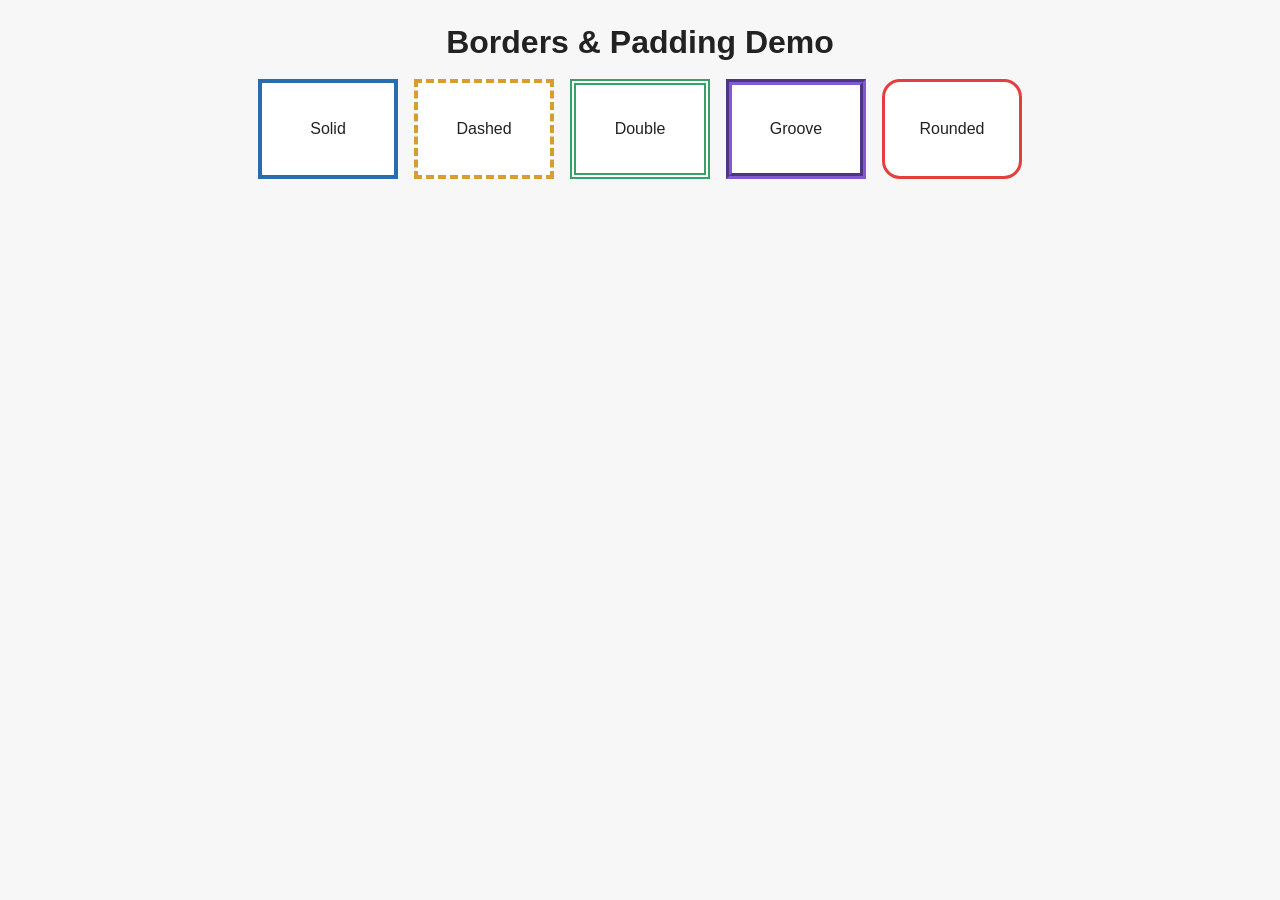
<file: Day_6/Q1_Borders_Padding/index.html>
<!doctype html>
<html lang="en">
<head>
  <meta charset="utf-8">
  <meta name="viewport" content="width=device-width,initial-scale=1">
  <title>Q1 - Borders & Padding</title>
  <link rel="stylesheet" href="style.css">
</head>
<body>
  <main>
    <h1>Borders & Padding Demo</h1>
    <section class="boxes">
      <div class="box solid">Solid</div>
      <div class="box dashed">Dashed</div>
      <div class="box double">Double</div>
      <div class="box groove">Groove</div>
      <div class="box rounded">Rounded</div>
    </section>
  </main>
</body>
</html>
</file>
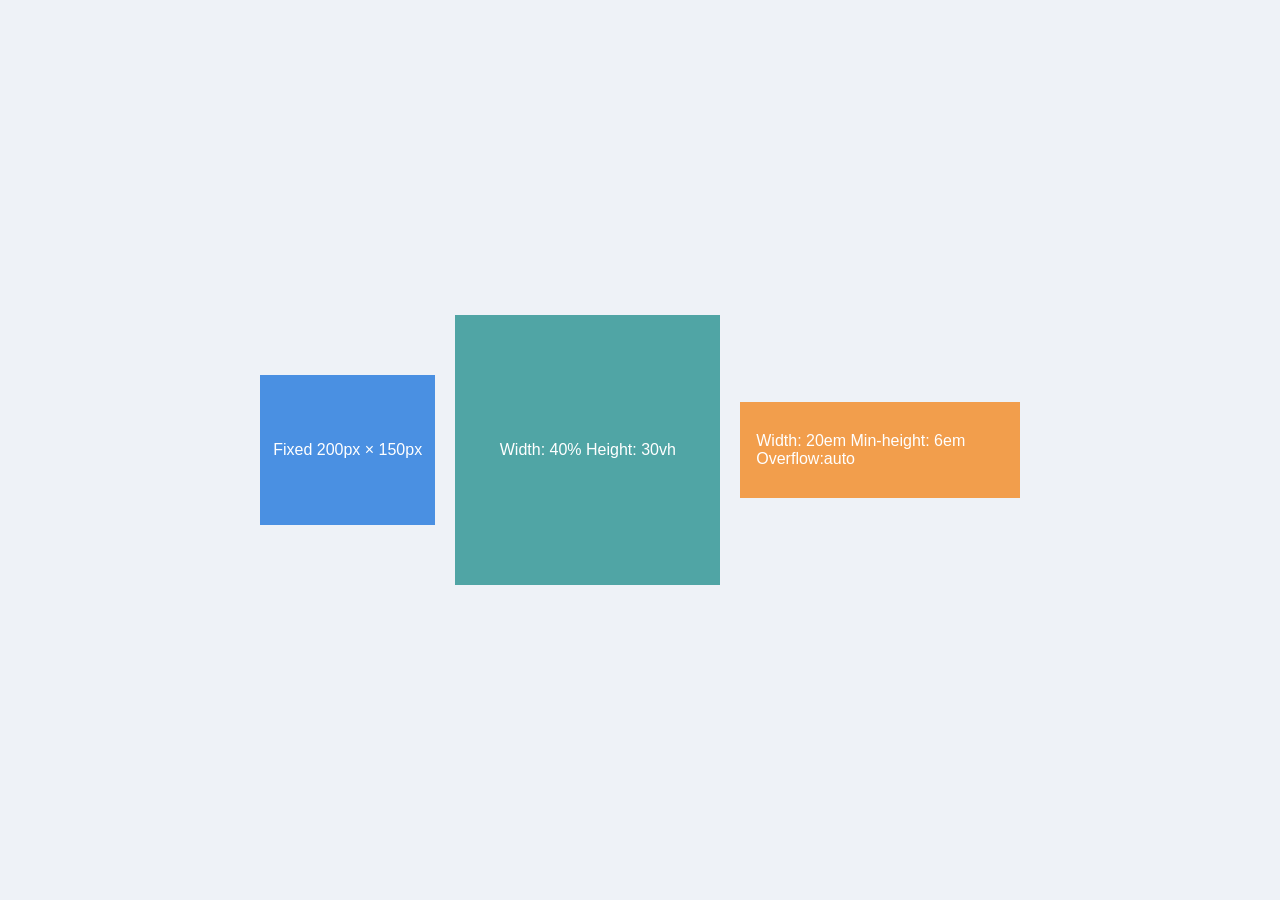
<file: Day_6/Q2_Height_Width/index.html>
<!doctype html>
<html lang="en">
<head>
  <meta charset="utf-8">
  <meta name="viewport" content="width=device-width,initial-scale=1">
  <title>Q2 - Height & Width Practice</title>
  <link rel="stylesheet" href="style.css">
</head>
<body>
  <main class="wrap">
    <div class="box px">Fixed 200px × 150px</div>
    <div class="box perc">Width: 40% Height: 30vh</div>
    <div class="box em">Width: 20em Min-height: 6em Overflow:auto</div>
  </main>
</body>
</html>
</file>
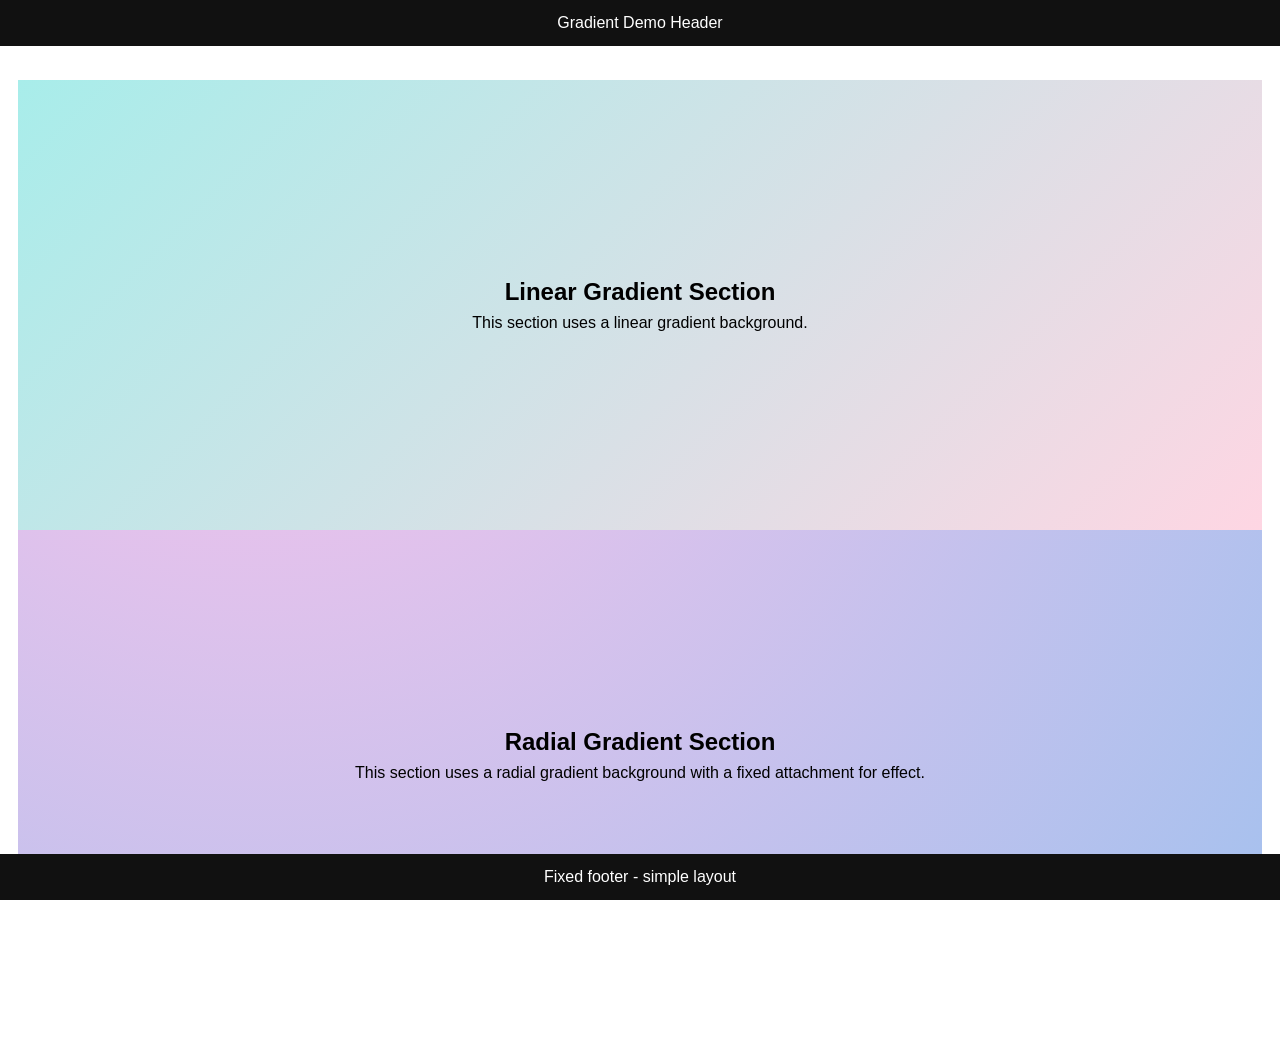
<file: Day_6/Q3_Gradient_Background/index.html>
<!doctype html>
<html lang="en">
<head>
  <meta charset="utf-8">
  <meta name="viewport" content="width=device-width,initial-scale=1">
  <title>Q3 - Gradient Background</title>
  <link rel="stylesheet" href="style.css">
</head>
<body>
  <header>Gradient Demo Header</header>
  <main>
    <section class="linear">
      <h2>Linear Gradient Section</h2>
      <p>This section uses a linear gradient background.</p>
    </section>
    <section class="radial">
      <h2>Radial Gradient Section</h2>
      <p>This section uses a radial gradient background with a fixed attachment for effect.</p>
    </section>
  </main>
  <footer>Fixed footer - simple layout</footer>
</body>
</html>
</file>
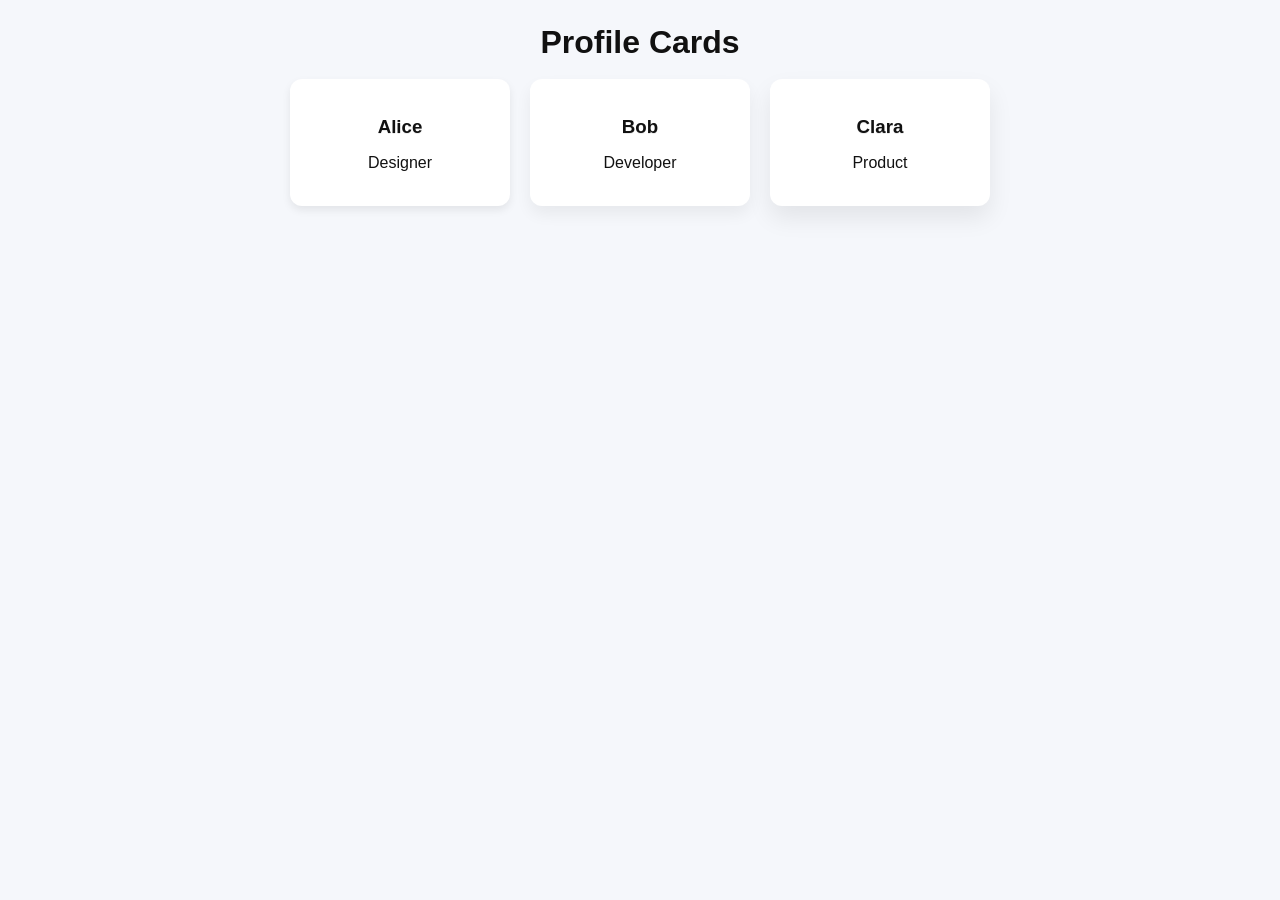
<file: Day_6/Q4_Shadows_Depth/index.html>
<!doctype html>
<html lang="en">
<head>
  <meta charset="utf-8">
  <meta name="viewport" content="width=device-width,initial-scale=1">
  <title>Q4 - Shadows & Depth</title>
  <link rel="stylesheet" href="style.css">
</head>
<body>
  <main>
    <h1>Profile Cards</h1>
    <section class="cards">
      <article class="card"> <h3>Alice</h3><p>Designer</p></article>
      <article class="card mid"> <h3>Bob</h3><p>Developer</p></article>
      <article class="card heavy"> <h3>Clara</h3><p>Product</p></article>
    </section>
  </main>
</body>
</html>
</file>
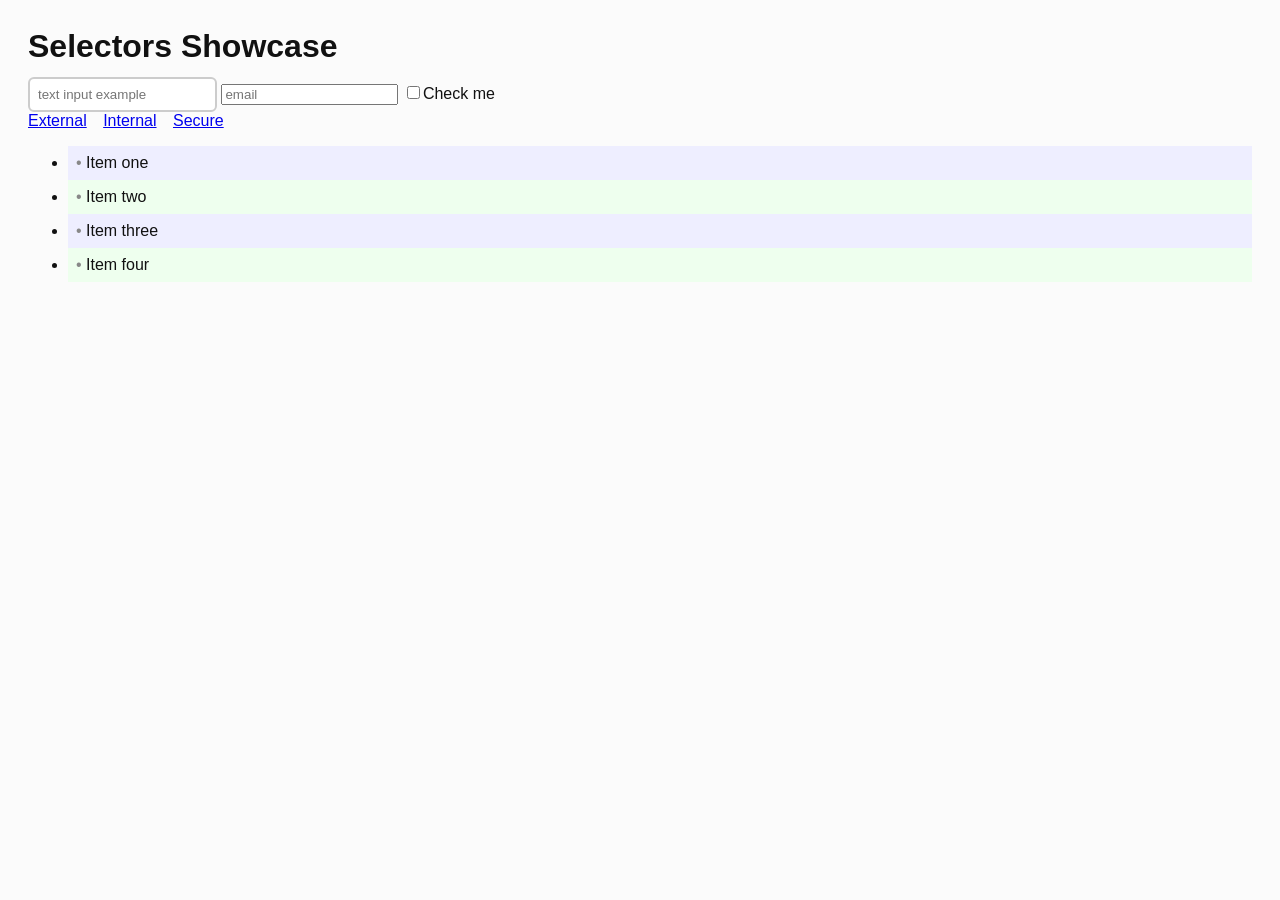
<file: Day_6/Q5_Advanced_Selectors/index.html>
<!doctype html>
<html lang="en">
<head>
  <meta charset="utf-8">
  <meta name="viewport" content="width=device-width,initial-scale=1">
  <title>Q5 - Advanced Selectors</title>
  <link rel="stylesheet" href="style.css">
</head>
<body>
  <main>
    <h1>Selectors Showcase</h1>
    <form>
      <input type="text" placeholder="text input example">
      <input type="email" placeholder="email">
      <input type="checkbox" id="c1"><label for="c1">Check me</label>
    </form>
    <nav>
      <a href="https://example.com">External</a>
      <a href="/internal">Internal</a>
      <a href="https://secure.example.com">Secure</a>
    </nav>
    <ul class="items">
      <li>Item one</li>
      <li>Item two</li>
      <li>Item three</li>
      <li>Item four</li>
    </ul>
  </main>
</body>
</html>
</file>
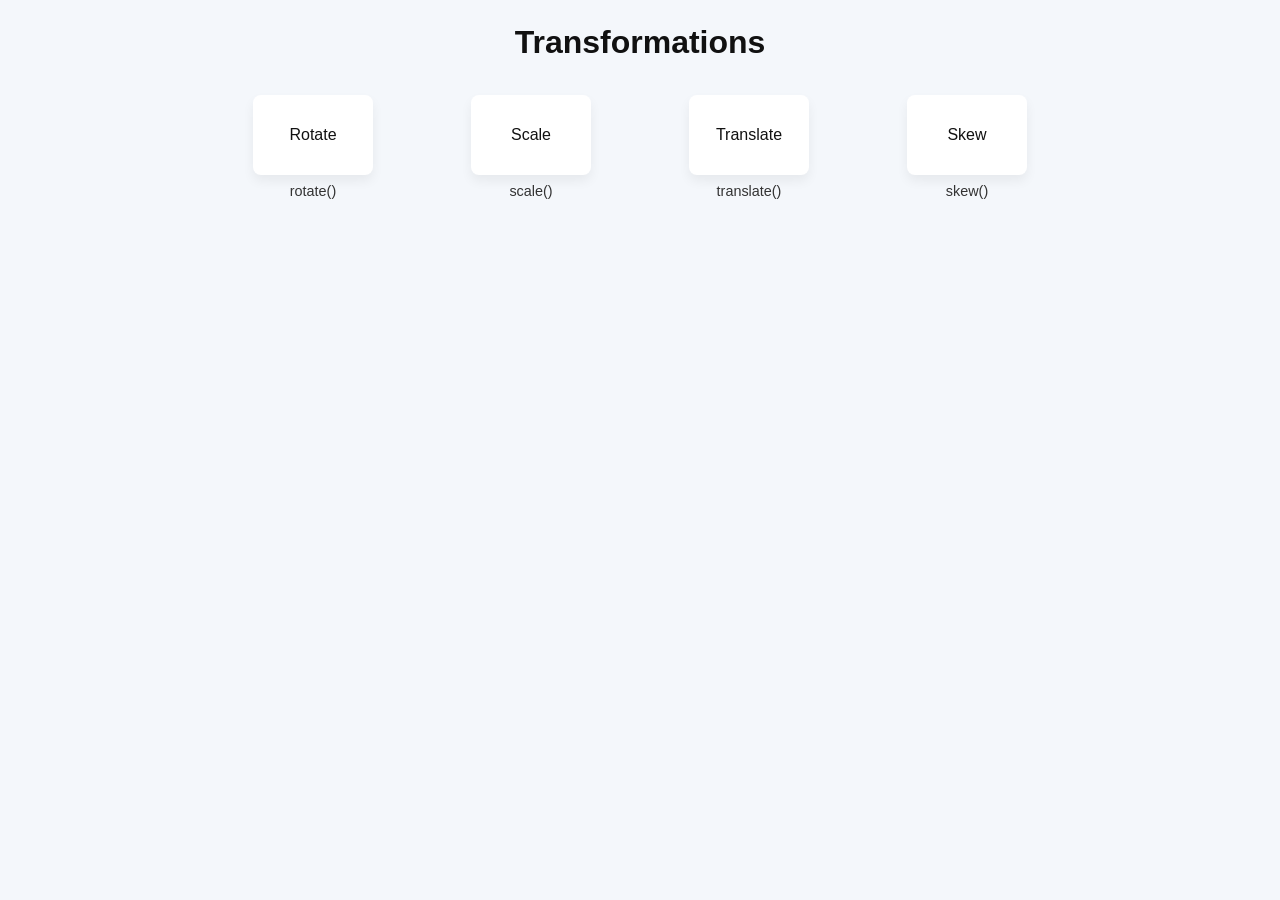
<file: Day_6/Q6_Transformations/index.html>
<!doctype html>
<html lang="en">
<head>
  <meta charset="utf-8">
  <meta name="viewport" content="width=device-width,initial-scale=1">
  <title>Q6 - CSS Transformations</title>
  <link rel="stylesheet" href="style.css">
</head>
<body>
  <main>
    <h1>Transformations</h1>
    <section class="transforms">
      <figure class="t rotate"><div class="box">Rotate</div><figcaption>rotate()</figcaption></figure>
      <figure class="t scale"><div class="box">Scale</div><figcaption>scale()</figcaption></figure>
      <figure class="t translate"><div class="box">Translate</div><figcaption>translate()</figcaption></figure>
      <figure class="t skew"><div class="box">Skew</div><figcaption>skew()</figcaption></figure>
    </section>
  </main>
</body>
</html>
</file>
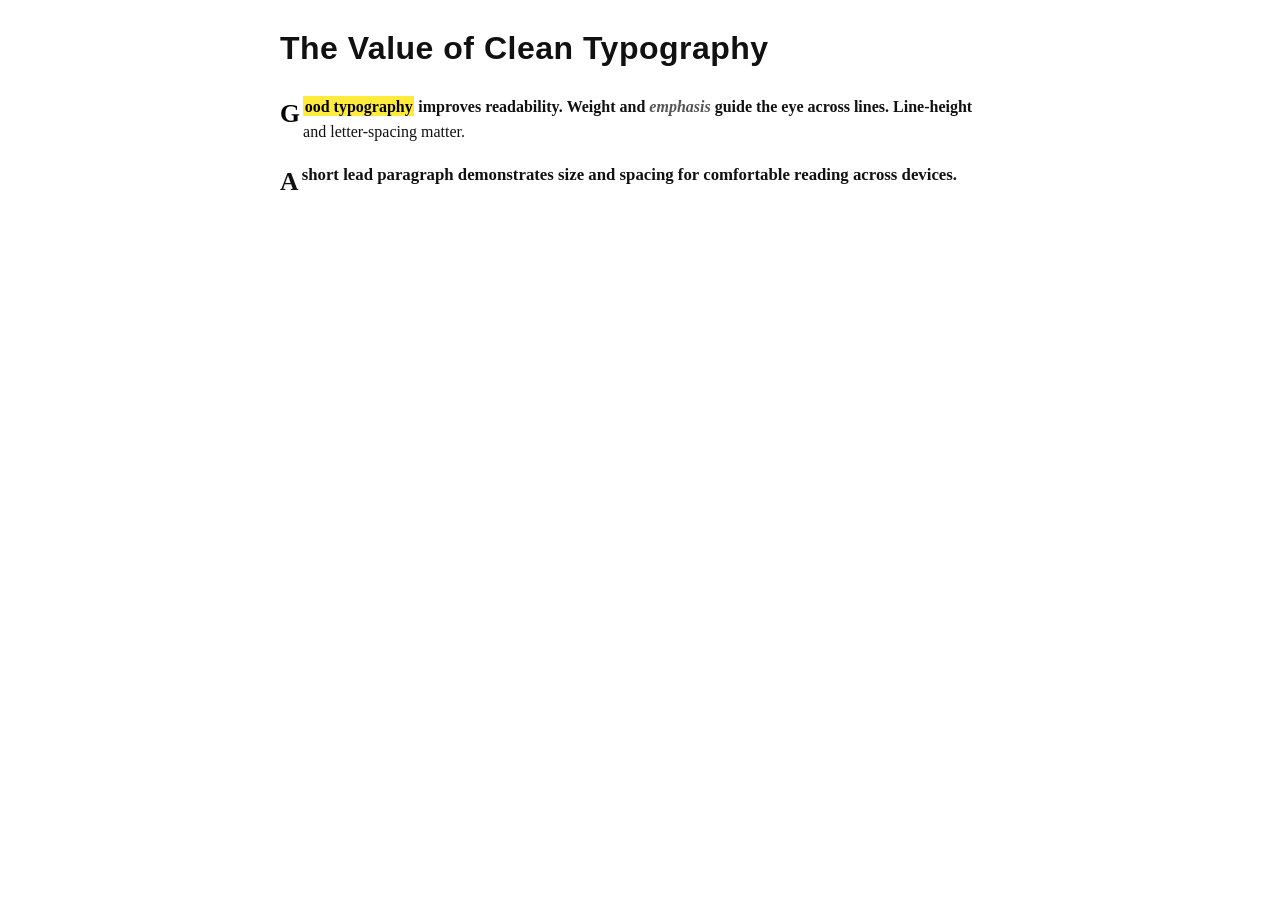
<file: Day_6/Q7_Typography/index.html>
<!doctype html>
<html lang="en">
<head>
  <meta charset="utf-8">
  <meta name="viewport" content="width=device-width,initial-scale=1">
  <title>Q7 - Typography</title>
  <link rel="stylesheet" href="style.css">
</head>
<body>
  <main>
    <article class="article">
      <h1>The Value of Clean Typography</h1>
      <p><mark>Good typography</mark> improves readability. <strong>Weight</strong> and <em>emphasis</em> guide the eye across lines. Line-height and letter-spacing matter.</p>
      <p class="lead">A short lead paragraph demonstrates size and spacing for comfortable reading across devices.</p>
    </article>
  </main>
</body>
</html>
</file>
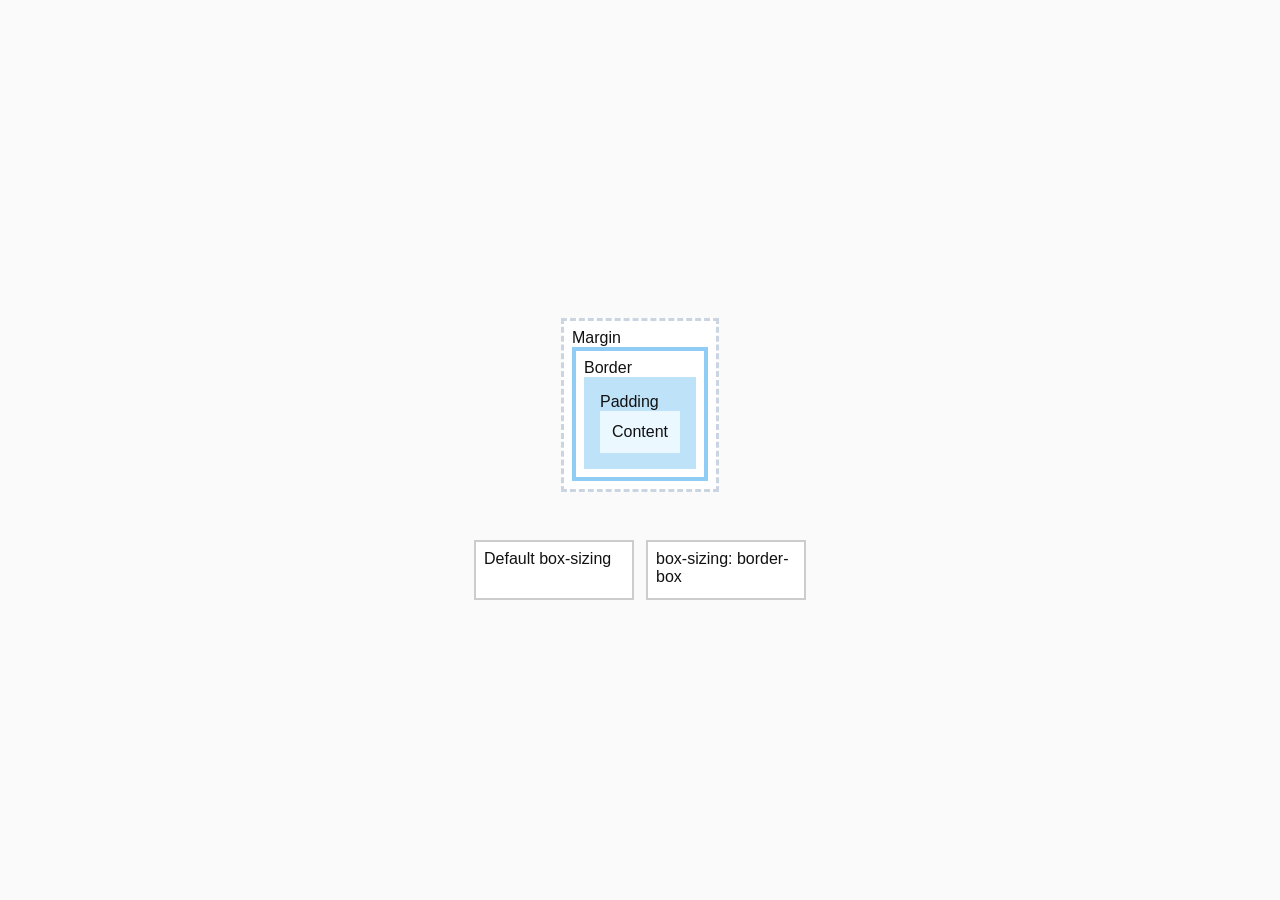
<file: Day_6/Q8_Box_Model/index.html>
<!doctype html>
<html lang="en">
<head>
  <meta charset="utf-8">
  <meta name="viewport" content="width=device-width,initial-scale=1">
  <title>Q8 - Box Model</title>
  <link rel="stylesheet" href="style.css">
</head>
<body>
  <main class="center">
    <section class="demo">
      <div class="outer">Margin
        <div class="border">Border
          <div class="padding">Padding
            <div class="content">Content</div>
          </div>
        </div>
      </div>
      <div class="compare">
        <div class="default">Default box-sizing</div>
        <div class="boxborder">box-sizing: border-box</div>
      </div>
    </section>
  </main>
</body>
</html>
</file>
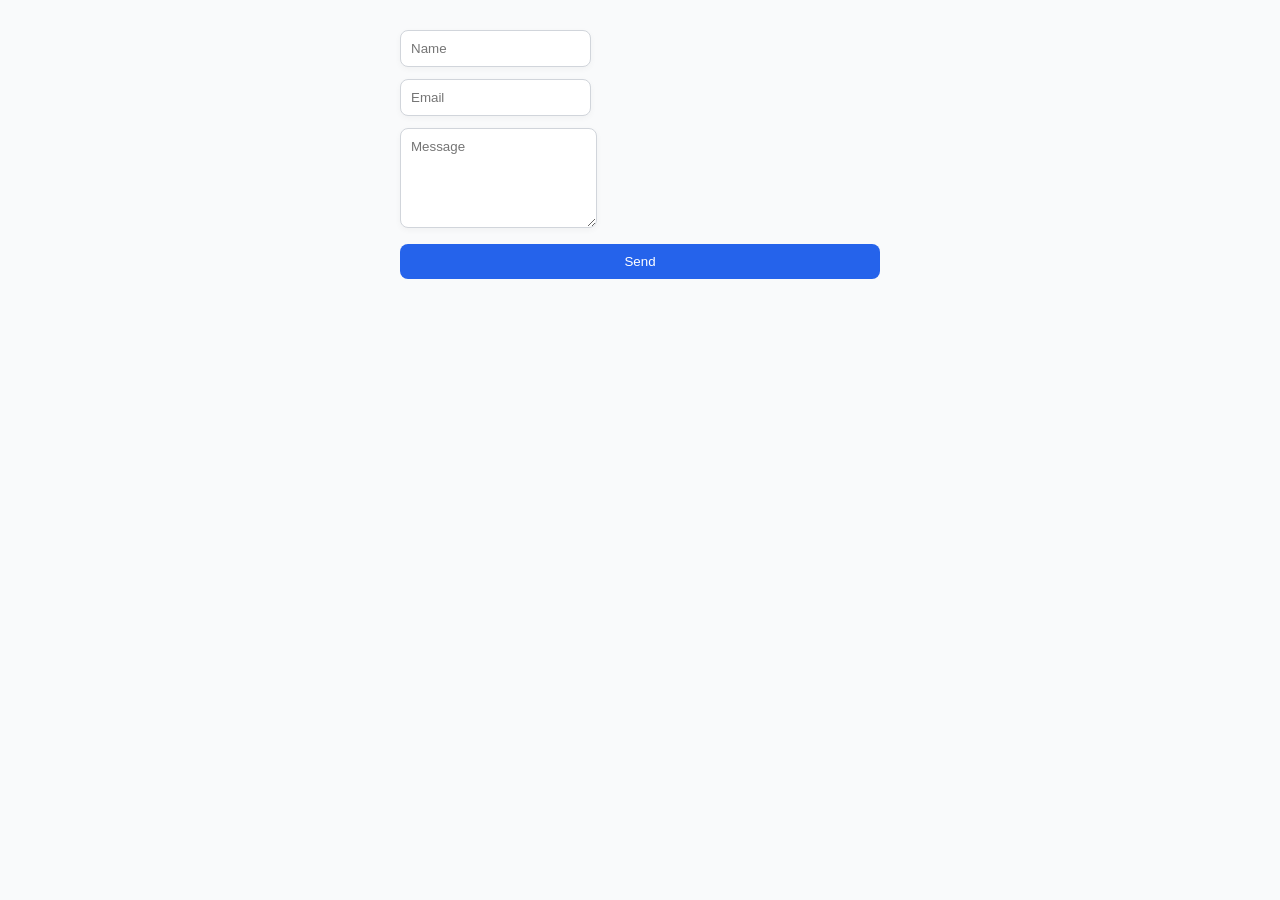
<file: Day_6/Q9_Outline_Focus_Form/index.html>
<!doctype html>
<html lang="en">
<head>
  <meta charset="utf-8">
  <meta name="viewport" content="width=device-width,initial-scale=1">
  <title>Q9 - Outline & Focus</title>
  <link rel="stylesheet" href="style.css">
</head>
<body>
  <main>
    <form class="form">
      <label><input type="text" placeholder="Name"></label>
      <label><input type="email" placeholder="Email"></label>
      <label><textarea placeholder="Message"></textarea></label>
      <button type="submit">Send</button>
    </form>
  </main>
</body>
</html>
</file>
<file: Day_6/Q1_Borders_Padding/style.css>
*{box-sizing:border-box;font-family:Arial,Helvetica,sans-serif}
body{margin:24px;background:#f7f7f7;color:#222}
main{max-width:900px;margin:0 auto}
h1{text-align:center;margin-bottom:18px}
.boxes{display:flex;gap:16px;flex-wrap:wrap;justify-content:center}
.box{width:140px;height:100px;display:flex;align-items:center;justify-content:center;padding:8px;transition:border-color .25s ease;cursor:default;background:#fff}
.solid{border:4px solid #2b6cb0}
.dashed{border:4px dashed #d69e2e}
.double{border:6px double #38a169}
.groove{border:6px groove #805ad5}
.rounded{border:3px solid #e53e3e;border-radius:18px;padding:18px}
.box:hover{border-color:#ff7b72}
</file>
<file: Day_6/Q2_Height_Width/style.css>
*{box-sizing:border-box;font-family:Arial,Helvetica,sans-serif}
body{margin:0;min-height:100vh;display:flex;align-items:center;justify-content:center;background:#eef2f7;color:#111}
.wrap{display:flex;gap:20px;align-items:center;justify-content:center;padding:24px}
.box{display:flex;align-items:center;justify-content:center;color:#fff;padding:12px}
.px{width:200px;height:150px;background:#4a90e2}
.perc{width:40%;height:30vh;background:#50a5a5;min-height:120px;max-width:360px;overflow:hidden}
.em{width:20em;min-height:6em;background:#f29e4c;padding:16px;overflow:auto}
@media(max-width:800px){.wrap{flex-direction:column}}
</file>
<file: Day_6/Q3_Gradient_Background/style.css>
*{box-sizing:border-box;font-family:Arial,Helvetica,sans-serif;margin:0;padding:0}
header,footer{background:#111;color:#fff;text-align:center;padding:14px;position:fixed;left:0;right:0}
header{top:0}
footer{bottom:0}
main{padding:80px 18px 60px}
.linear{min-height:50vh;display:flex;align-items:center;justify-content:center;flex-direction:column;background:linear-gradient(135deg,#a8edea,#fed6e3)}
.radial{min-height:50vh;display:flex;align-items:center;justify-content:center;flex-direction:column;background:radial-gradient(circle at 20% 20%,#fbc2eb,#a6c1ee);background-attachment:fixed}
h2{margin-bottom:8px}
p{max-width:720px;text-align:center}
</file>
<file: Day_6/Q4_Shadows_Depth/style.css>
*{box-sizing:border-box;font-family:Arial,Helvetica,sans-serif}
body{margin:24px;background:#f5f7fb;color:#111}
main{max-width:1000px;margin:0 auto}
h1{text-align:center;margin-bottom:18px}
.cards{display:flex;gap:20px;justify-content:center;align-items:flex-start}
.card{width:220px;padding:18px;border-radius:12px;background:#fff;box-shadow:0 4px 8px rgba(0,0,0,.08);transition:box-shadow .25s ease,transform .25s ease;text-align:center}
.card h3{text-shadow:0 1px 0 rgba(0,0,0,.08);margin-bottom:6px}
.card.mid{box-shadow:0 8px 16px rgba(0,0,0,.06)}
.card.heavy{box-shadow:0 12px 24px rgba(0,0,0,.08)}
.card:hover{transform:translateY(-8px);box-shadow:0 24px 40px rgba(0,0,0,.16)}
</file>
<file: Day_6/Q5_Advanced_Selectors/style.css>
*{box-sizing:border-box;font-family:Arial,Helvetica,sans-serif}
body{margin:28px;background:#fbfbfb;color:#111}
h1{margin-bottom:12px}
form input[type="text"]{padding:8px;border:2px solid #ccc;border-radius:6px}
input[type="text"]:focus{outline:none;border-color:#4a90e2}
a[href^="https"]{text-decoration:underline}
nav a + a{margin-left:12px}
.items li:nth-child(odd){background:#eef;padding:8px}
.items li:nth-child(even){background:#efe;padding:8px}
.items li::before{content:"• ";color:#888}
input[type="checkbox"]:checked + label{font-weight:700}
</file>
<file: Day_6/Q6_Transformations/style.css>
*{box-sizing:border-box;font-family:Arial,Helvetica,sans-serif}
body{margin:24px;background:#f4f7fb;color:#111}
h1{text-align:center;margin-bottom:18px}
.transforms{display:flex;gap:18px;justify-content:center;align-items:center}
.t{display:flex;flex-direction:column;align-items:center;gap:8px}
.box{width:120px;height:80px;background:#fff;border-radius:8px;display:flex;align-items:center;justify-content:center;transition:all .4s ease;box-shadow:0 6px 12px rgba(0,0,0,.06)}
.rotate .box:hover{transform:rotate(12deg)}
.scale .box:hover{transform:scale(1.15)}
.translate .box:hover{transform:translateY(-12px)}
.skew .box:hover{transform:skewX(-12deg)}
figcaption{font-size:.9rem;color:#333}
</file>
<file: Day_6/Q7_Typography/style.css>
*{box-sizing:border-box}
body{margin:30px;font-family:Georgia,serif;background:#fff;color:#111}
.article{max-width:720px;margin:0 auto}
h1{font-family:Arial,Helvetica,sans-serif;font-size:2rem;letter-spacing:.5px}
p{line-height:1.6;font-size:1rem}
.lead{font-size:1.05rem}
mark{background:#ffeb3b;padding:.1rem}
strong{font-weight:700}
em{font-style:italic;color:#555}
.article p::first-line{font-weight:600}
.article p::first-letter{font-size:1.6rem;float:left;margin-right:.2rem}
</file>
<file: Day_6/Q8_Box_Model/style.css>
*{box-sizing:border-box;font-family:Arial,Helvetica,sans-serif}
body{margin:0;background:#fafafa;color:#111}
.center{min-height:100vh;display:flex;align-items:center;justify-content:center;padding:40px}
.demo{display:flex;flex-direction:column;gap:18px;align-items:center}
.outer{margin:18px;border:3px dashed #cbd5e1;padding:8px;background:#fff}
.border{border:4px solid #90cdf4;padding:8px}
.padding{background:#bee3f8;padding:16px}
.content{background:#ebf8ff;padding:12px}
.compare{display:flex;gap:12px;margin-top:12px}
.default{width:160px;height:60px;background:#fff;border:2px solid #ccc;padding:8px}
.boxborder{width:160px;height:60px;background:#fff;border:2px solid #ccc;padding:8px;box-sizing:border-box}
</file>
<file: Day_6/Q9_Outline_Focus_Form/style.css>
*{box-sizing:border-box;font-family:Arial,Helvetica,sans-serif}
body{margin:30px;background:#f9fafb;color:#111}
.form{max-width:480px;margin:0 auto;display:flex;flex-direction:column;gap:12px}
input,textarea{padding:10px;border-radius:8px;border:1px solid #d1d5db;box-shadow:0 2px 6px rgba(0,0,0,.04)}
input:focus,textarea:focus{outline:3px solid #7cc4ff;outline-offset:4px}
textarea{min-height:100px;resize:vertical}
button{padding:10px;border-radius:8px;border:none;background:#2563eb;color:#fff;cursor:pointer}
</file>
